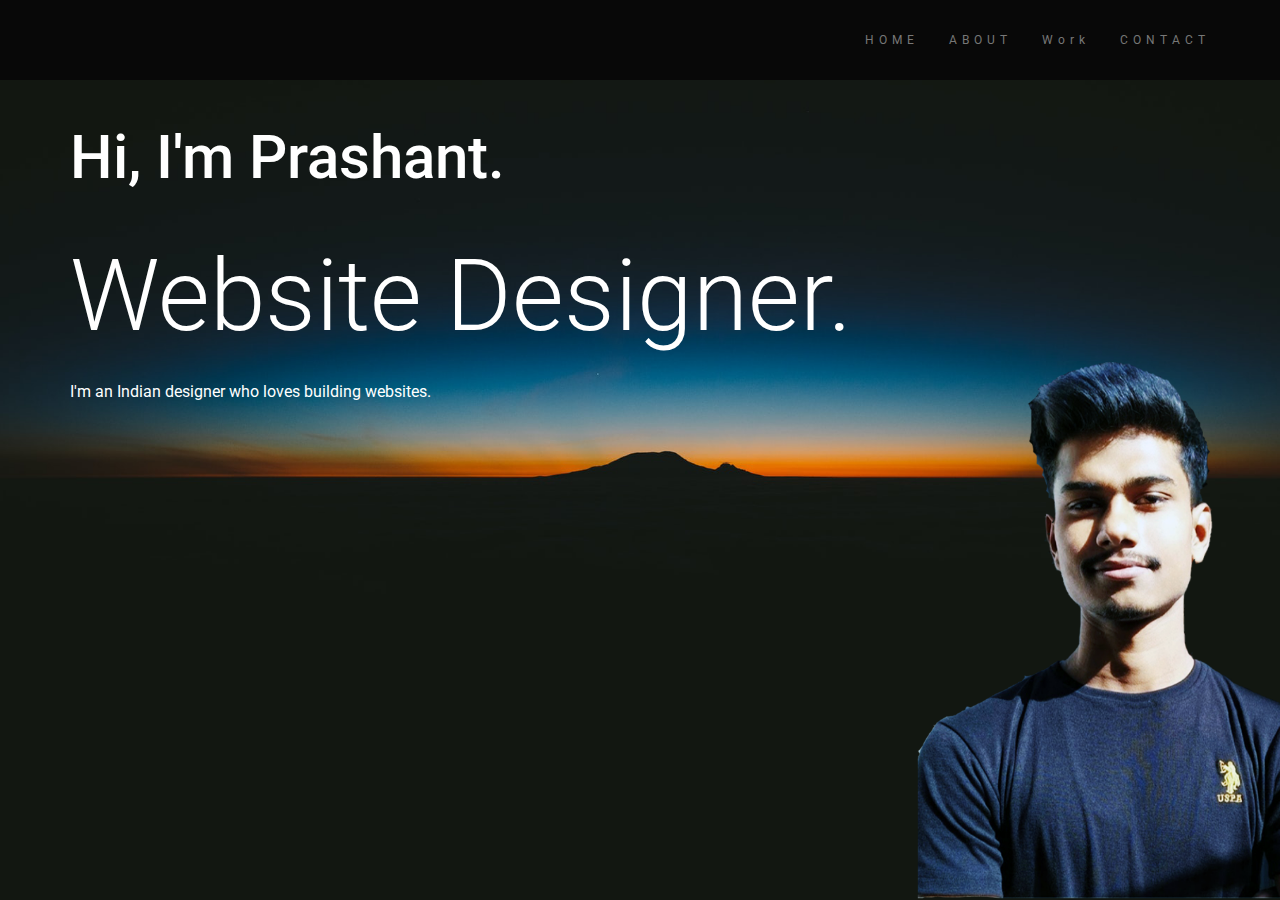
<file: index.html>
<!DOCTYPE html>
<html lang="en" dir="ltr">

<head>
    <meta charset="utf-8">
    <title>Prashant mishra</title>
    <meta charset="utf-8">
    <!-- CSS only -->

    <link rel="stylesheet" href="https://maxcdn.bootstrapcdn.com/bootstrap/3.3.7/css/bootstrap.min.css">
    <link href="https://fonts.googleapis.com/css2?family=Roboto:wght@900&display=swap" rel="stylesheet">
    <!--font awesome link-->
    <link rel="stylesheet" href="https://use.fontawesome.com/releases/v5.13.0/css/all.css" integrity="sha384-Bfad6CLCknfcloXFOyFnlgtENryhrpZCe29RTifKEixXQZ38WheV+i/6YWSzkz3V" crossorigin="anonymous">

    <link rel="stylesheet" href="index.css">
    <nav id="nav" class="navbar navbar-default ">
        <div class="container">
            <ul class="nav navbar-nav navbar-right">
                <li id="home"><a href="index.html">HOME</a></li>
                <li id="about"><a href="about.html">ABOUT </a></li>
                <li id="compose"><a href="work.html">Work</a></li>

                <li id="contact"><a href="contact.html">CONTACT </a></li>

            </ul>
        </div>
    </nav>
</head>

<body id="body">
    <div class="container">
        <div class="content">
            <div class="intro">
                <h2 style="font-size: 60px;">Hi, I'm Prashant.</h2><br>
                <h1 style="font-size: 100px; font-weight: 300;">Website Designer.</h1><br>
                <p style="font-size: medium;">I'm an Indian designer who loves building websites.</p><br>
            </div>

        </div>

    </div>
</body>

</html>
</file>
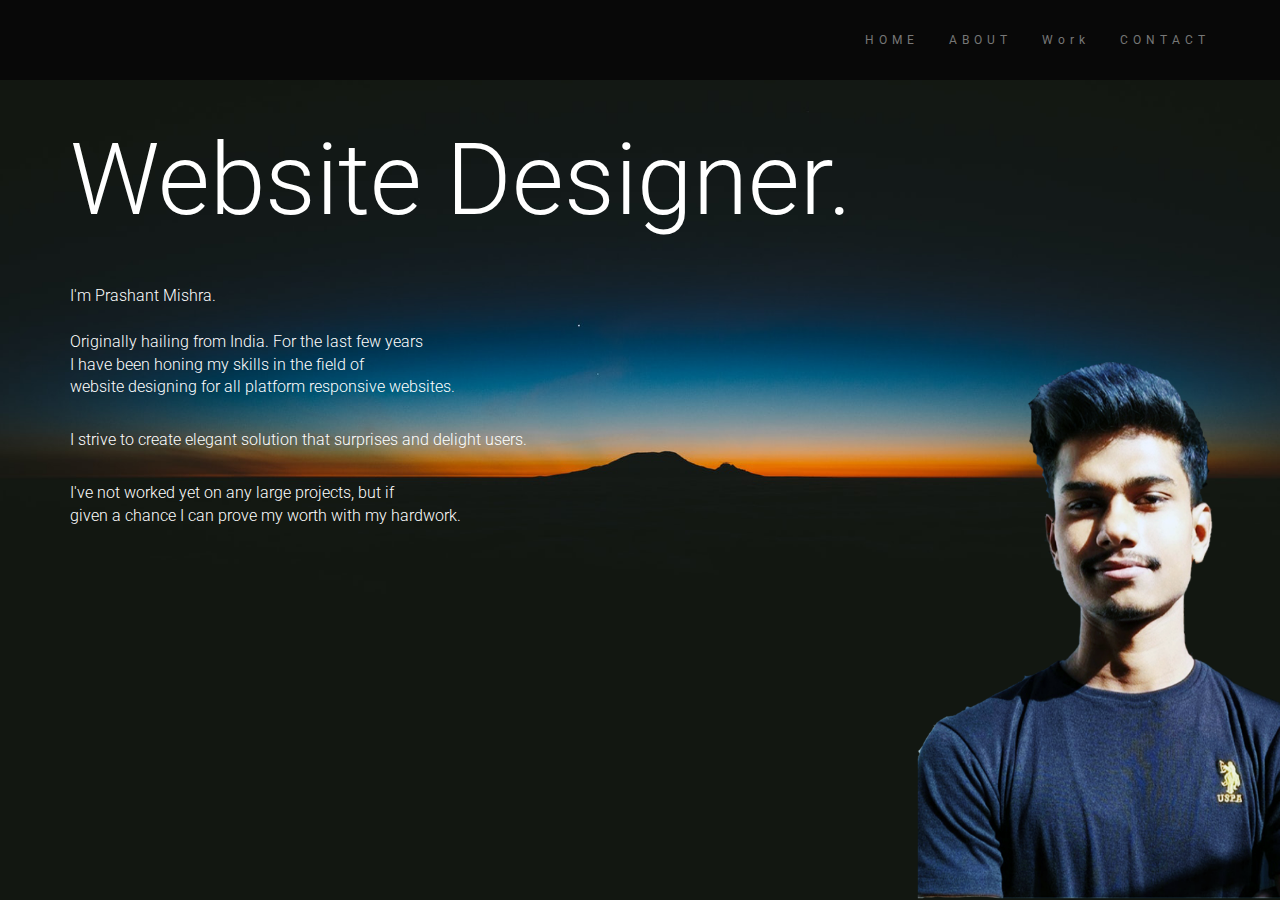
<file: about.html>
<!DOCTYPE html>
<html lang="en" dir="ltr">

<head>
    <meta charset="utf-8">
    <title>Prashant mishra</title>
    <meta charset="utf-8">
    <!-- CSS only -->

    <link rel="stylesheet" href="https://maxcdn.bootstrapcdn.com/bootstrap/3.3.7/css/bootstrap.min.css">
    <link href="https://fonts.googleapis.com/css2?family=Roboto:wght@900&display=swap" rel="stylesheet">
    <!--font awesome link-->
    <link rel="stylesheet" href="https://use.fontawesome.com/releases/v5.13.0/css/all.css" integrity="sha384-Bfad6CLCknfcloXFOyFnlgtENryhrpZCe29RTifKEixXQZ38WheV+i/6YWSzkz3V" crossorigin="anonymous">

    <link rel="stylesheet" href="index.css">
    <nav id="nav" class="navbar navbar-default ">
        <div class="container">
            <ul class="nav navbar-nav navbar-right">
                <li id="home"><a href="index.html">HOME</a></li>
                <li id="about"><a href="about.html">ABOUT </a></li>
                <li id="compose"><a href="work.html">Work</a></li>

                <li id="contact"><a href="contact.html">CONTACT </a></li>

            </ul>
        </div>
    </nav>
</head>

<body id="body">
    <div class="container">
        <div class="content">
            <div>
                <h1 style="font-size: 100px; font-weight: 300;">Website Designer.</h1><br><br>

                <p style="font-size: medium; font-weight: 300;">I'm Prashant Mishra.<br><br>Originally hailing from India. For the last few years<br>I have been honing my skills in the field of<br>website designing for all platform responsive websites.</p><br>
                <p style="font-weight: 300; font-size: medium;">I strive to create elegant solution that surprises and delight users.</p><br>
                <p style="font-size: medium; font-weight: 300;">I've not worked yet on any large projects, but if <br> given a chance I can prove my worth with my hardwork.</p>
            </div>
        </div>
    </div>
</body>

</html>
</file>
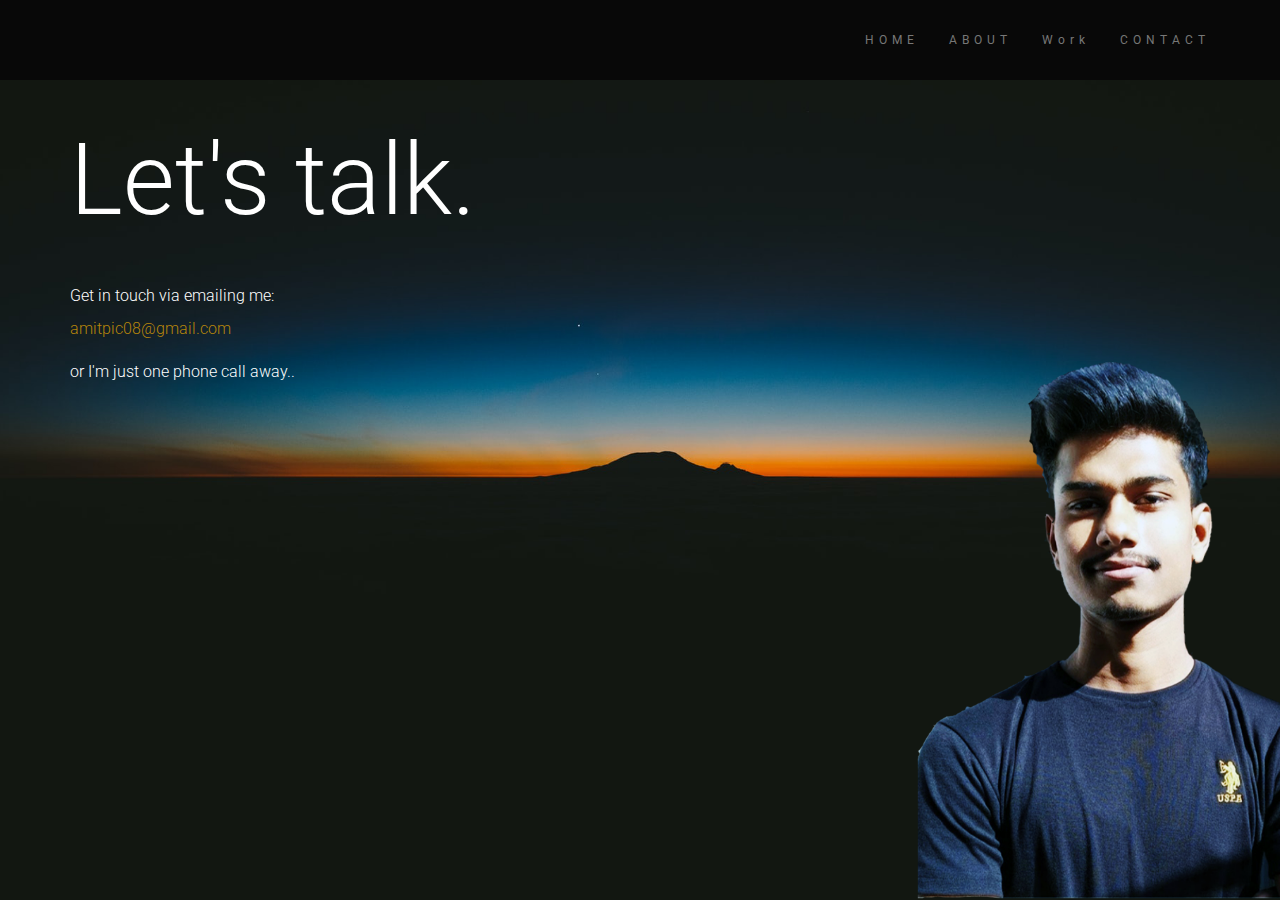
<file: contact.html>
<!DOCTYPE html>
<html lang="en" dir="ltr">

<head>
    <meta charset="utf-8">
    <title>Prashant mishra</title>
    <meta charset="utf-8">
    <!-- CSS only -->

    <link rel="stylesheet" href="https://maxcdn.bootstrapcdn.com/bootstrap/3.3.7/css/bootstrap.min.css">
    <link href="https://fonts.googleapis.com/css2?family=Roboto:wght@900&display=swap" rel="stylesheet">
    <!--font awesome link-->
    <link rel="stylesheet" href="https://use.fontawesome.com/releases/v5.13.0/css/all.css" integrity="sha384-Bfad6CLCknfcloXFOyFnlgtENryhrpZCe29RTifKEixXQZ38WheV+i/6YWSzkz3V" crossorigin="anonymous">

    <link rel="stylesheet" href="index.css">
    <nav id="nav" class="navbar navbar-default ">
        <div class="container">
            <ul class="nav navbar-nav navbar-right">
                <li id="home"><a href="index.html">HOME</a></li>
                <li id="about"><a href="about.html">ABOUT </a></li>
                <li id="compose"><a href="work.html">Work</a></li>

                <li id="contact"><a href="contact.html">CONTACT </a></li>

            </ul>
        </div>
    </nav>
</head>

<body id="body">
    <div class="container">
        <div class="content">
            <div>
                <h2 style="font-weight: 300;font-size: 100px;">Let's talk.</h2><br><br>
                <p style="font-size: medium; font-weight: 300;">Get in touch via emailing me:</p>
                <a style="font-weight: 300; font-size: medium; color: darkgoldenrod;" href="mailto:amitpic08@gmail.com">amitpic08@gmail.com</a><br><br>
                <p style="font-size: medium; font-weight: 300;">or I'm just one phone call away..<br><a href="tel:9555867020"><i style="color: blue;" id="icon" class="fas fa-phone-square-alt fa-3x"></i></a></p>
            </div>
        </div>
    </div>
</body>

</html>
</file>
<file: index.css>
body {
    background: rgb(245, 246, 250);
    font-family: 'Roboto', sans-serif;
    color: white;
}

#body {
    background-color: rgb(245, 246, 250);
    background-image: url(prashant.png);
    background-position: 50%, 0;
    background-size: cover;
    background-repeat: no-repeat;
    background-attachment: fixed;
}

.container-fluid {
    padding-top: 70px;
    padding-bottom: 70px;
}

.navbar {
    padding-top: 15px;
    padding-bottom: 15px;
    border: 0;
    border-radius: 0;
    margin-bottom: 0;
    font-size: 12px;
    letter-spacing: 5px;
}

.navbar-nav li a:hover {
    color: #1abc9c !important;
}

#nav {
    background-color: #070707ED;
}

.content {
    margin-top: 4.5rem;
}

@media(max-width:720px) {
    .content-p {
        font-size: 50px;
    }
}
</file>
